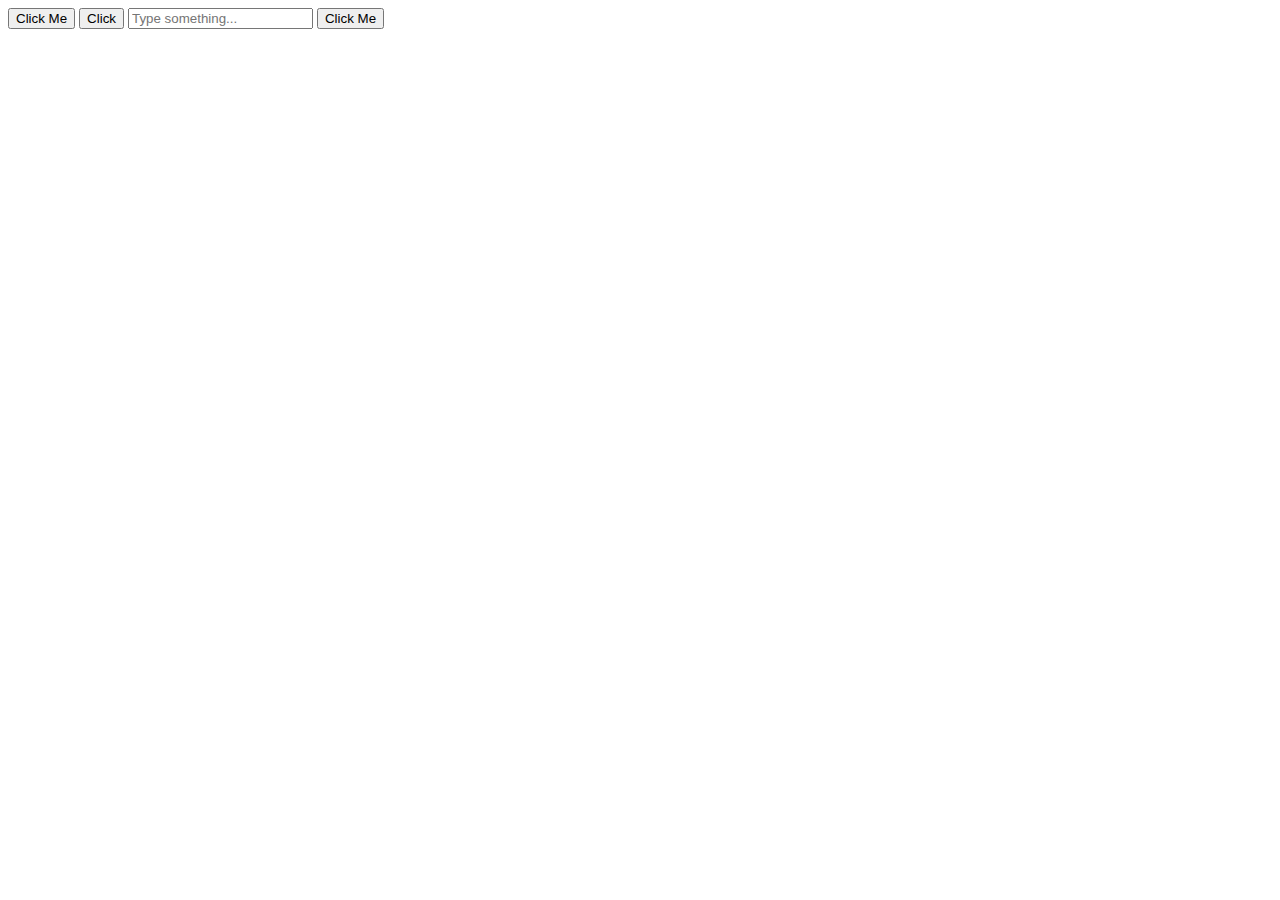
<file: Event_Objects/index.html>
<!DOCTYPE html>
<html lang="en">

<head>
    <meta charset="UTF-8">
    <meta name="viewport" content="width=device-width, initial-scale=1.0">
    <title>Document</title>
</head>

<body>
    <button onclick="showDetails(event)">Click Me</button>

    <button id="btn">Click</button>


    <input type="text" id="inputBox" placeholder="Type something..." />

    <script>
        document.getElementById("inputBox").addEventListener("keydown", function (event) {
            console.log("You pressed:", event.key);
        });
    </script>


    <script>
        document.getElementById("btn").addEventListener("click", function (event) {
            console.log("You clicked the button!");
            console.log("Mouse X:", event.clientX);
            console.log("Mouse Y:", event.clientY);
            console.log("Event Type:", event.type);
            console.log("Target:", event.target);
        });
    </script>


    <script>
        function showDetails(event) {
            console.log(event); // See all the event details
        }
    </script>

</body>

</html><button onclick="showDetails(event)">Click Me</button>
</file>
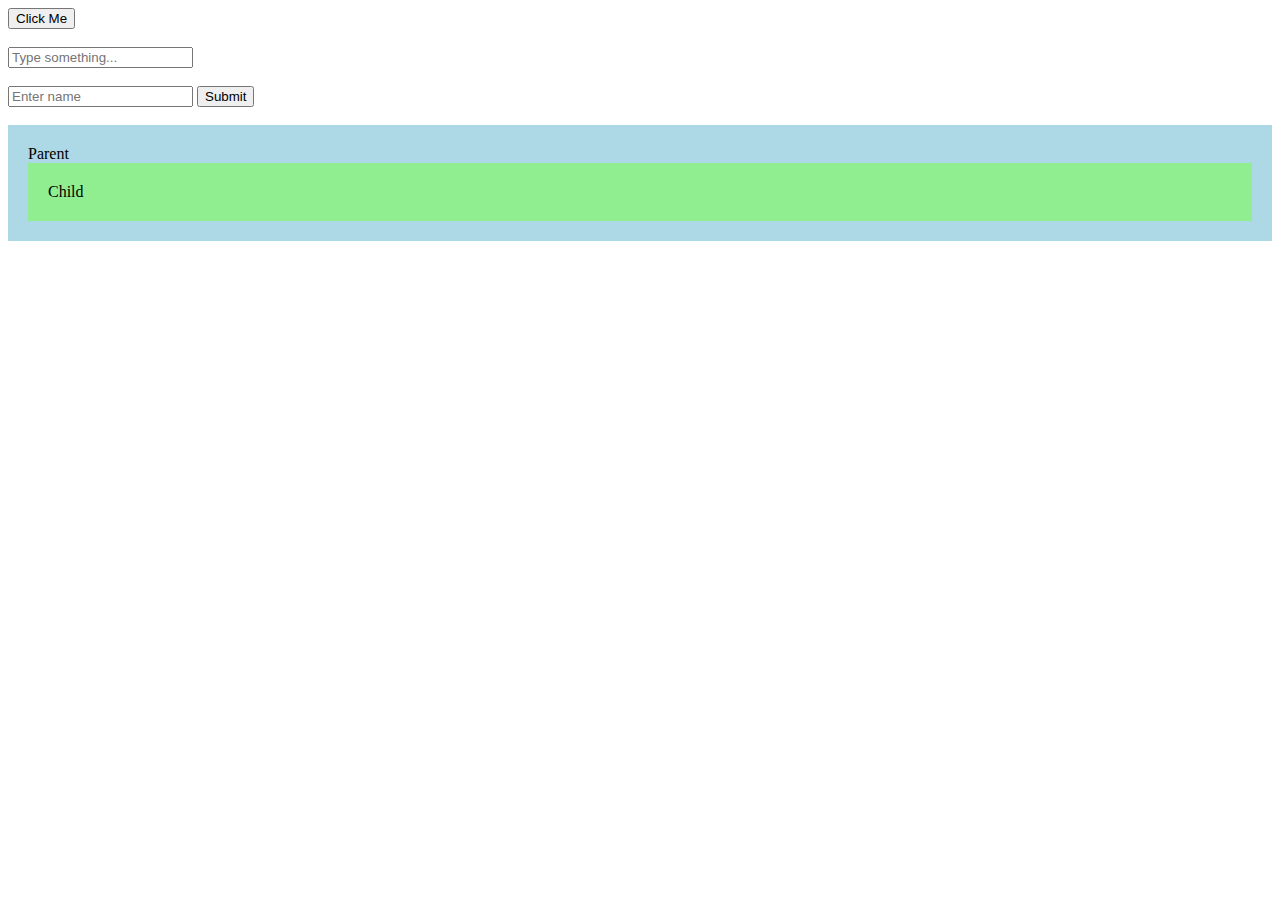
<file: Event_Objects_10/index.html>
<!DOCTYPE html>
<html lang="en">
<head>
  <meta charset="UTF-8">
  <title>Event Example</title>
</head>
<body>
  <button id="myBtn">Click Me</button>
  <br><br>
  <input id="myInput" placeholder="Type something..." />
  <br><br>
  <form id="myForm">
    <input type="text" placeholder="Enter name" />
    <button type="submit">Submit</button>
  </form>
  <br>
  <div id="parent" style="padding:20px; background:lightblue;">
    Parent
    <div id="child" style="padding:20px; background:lightgreen;">Child</div>
  </div>

  <script src="index.js"></script>
</body>
</html>
</file>
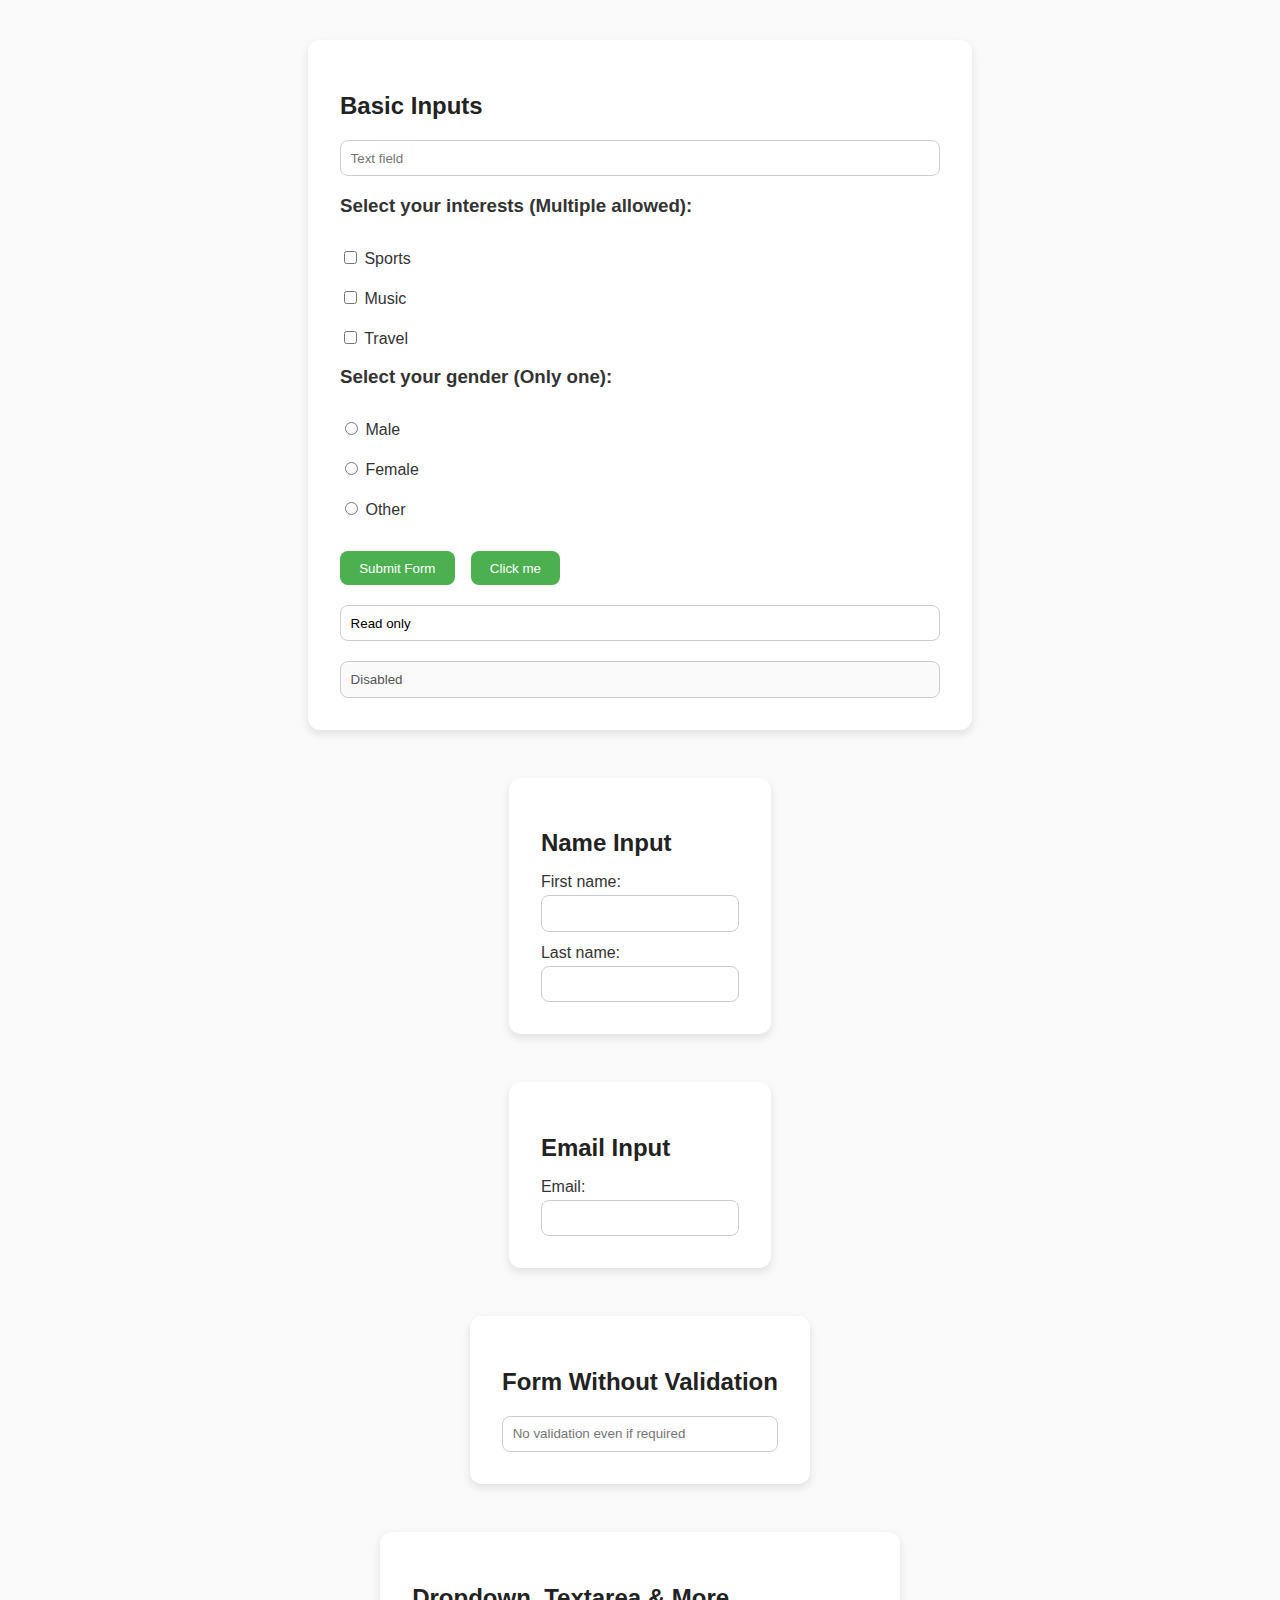
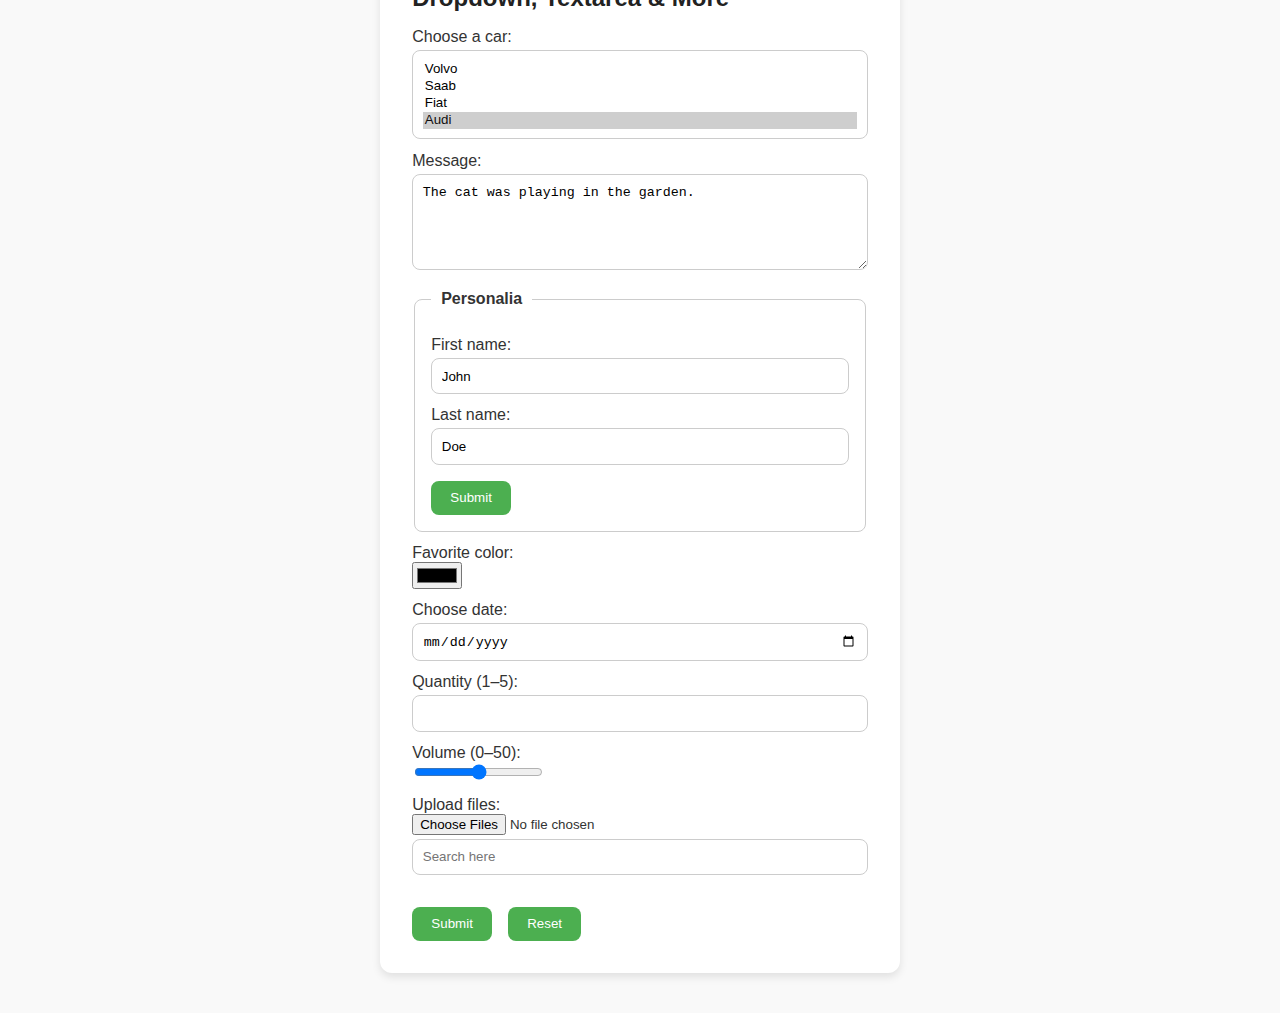
<file: HTML_FORM/index.html>
<!DOCTYPE html>
<html lang="en">
<head>
  <meta charset="UTF-8" />
  <meta name="viewport" content="width=device-width, initial-scale=1.0"/>
  <title>HTML Form Elements Explained</title>
  <link rel="stylesheet" href="styles.css" />
</head>
<body>

  <div class="form-wrapper">

    <!-- Basic input types in a styled form -->
    <form action="/submit_basic" method="get" class="form-block">
      <h2>Basic Inputs</h2>
      <input type="text" placeholder="Text field" size="30" />

      <!-- Multiple Selection - Checkboxes -->
      <div class="form-section">
        <h3>Select your interests (Multiple allowed):</h3>
        <div class="options-group">
          <label><input type="checkbox" name="interests" value="sports" /> Sports</label>
          <label><input type="checkbox" name="interests" value="music" /> Music</label>
          <label><input type="checkbox" name="interests" value="travel" /> Travel</label>
        </div>
      </div>

      <!-- Single Selection - Radio Buttons -->
      <div class="form-section">
        <h3>Select your gender (Only one):</h3>
        <div class="options-group">
          <label><input type="radio" name="gender" value="male" /> Male</label>
          <label><input type="radio" name="gender" value="female" /> Female</label>
          <label><input type="radio" name="gender" value="other" /> Other</label>
        </div>
      </div>

      <div class="button-group">
        <input type="submit" value="Submit Form" />
        <input type="button" value="Click me" />
        <input type="text" value="Read only" readonly />
        <input type="text" value="Disabled" disabled />
      </div>
    </form>

    <!-- Label binding to inputs -->
    <form action="/submit_name" method="post" class="form-block">
      <h2>Name Input</h2>
      <label for="fname">First name:</label>
      <input type="text" id="fname" name="fname" />

      <label for="lname">Last name:</label>
      <input type="text" id="lname" name="lname" />
    </form>

    <!-- Email form -->
    <form action="/action_page.php" autocomplete="off" class="form-block">
      <h2>Email Input</h2>
      <label for="email">Email:</label>
      <input type="email" id="email" name="email" required />
    </form>

    <!-- Form without validation -->
    <form action="/action_page.php" novalidate class="form-block">
      <h2>Form Without Validation</h2>
      <input type="text" placeholder="No validation even if required" required />
    </form>

    <!-- Dropdown and Textarea -->
    <form action="/action_page.php" class="form-block">
      <h2>Dropdown, Textarea & More</h2>
      <label for="cars">Choose a car:</label>
      <select id="cars" name="cars" size="4" multiple>
        <option value="volvo">Volvo</option>
        <option value="saab">Saab</option>
        <option value="fiat">Fiat</option>
        <option value="audi" selected>Audi</option>
      </select>

      <label for="message">Message:</label>
      <textarea name="message" rows="5" cols="30">The cat was playing in the garden.</textarea>

      <!-- Grouped Fieldset -->
      <fieldset>
        <legend>Personalia</legend>
        <label for="fname">First name:</label>
        <input type="text" id="fname" name="fname" value="John" />

        <label for="lname">Last name:</label>
        <input type="text" id="lname" name="lname" value="Doe" />

        <input type="submit" value="Submit" formaction="/submit_form_personal" />
      </fieldset>

      <!-- Additional input types -->
      <label for="favcolor">Favorite color:</label>
      <input type="color" id="favcolor" name="favcolor" />

      <label for="datemin">Choose date:</label>
      <input type="date" id="datemin" name="datemin" min="2015-01-02" max="2025-04-14" />

      <label for="quantity">Quantity (1–5):</label>
      <input type="number" id="quantity" name="quantity" min="1" max="5" />

      <label for="vol">Volume (0–50):</label>
      <input type="range" id="vol" name="vol" min="0" max="50" />

      <label for="files">Upload files:</label>
      <input type="file" id="files" name="files" multiple />

      <input type="search" placeholder="Search here" />

      <div class="button-group">
        <input type="submit" />
        <input type="reset" value="Reset" />
      </div>
    </form>

  </div>

</body>
</html>
</file>
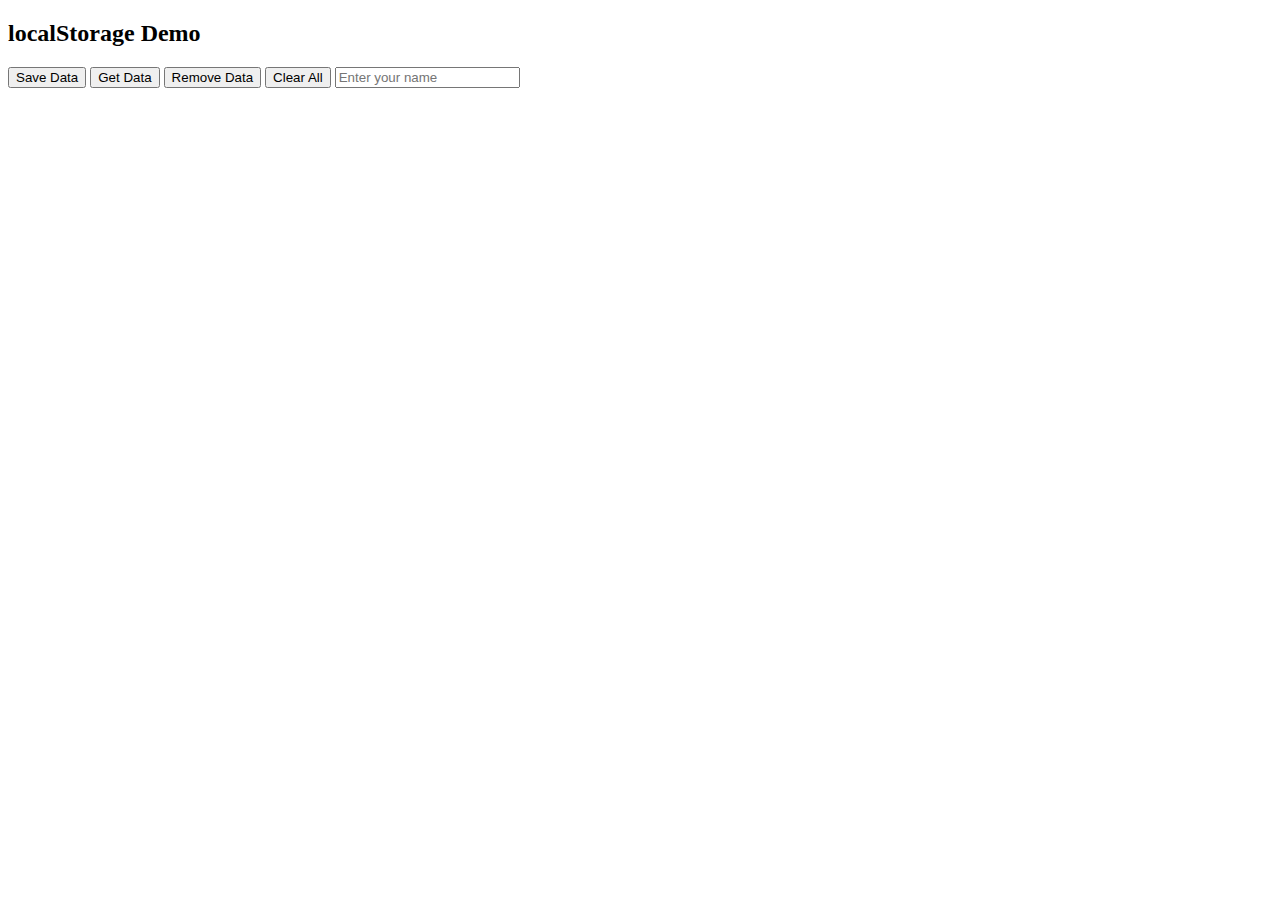
<file: JS_For_React/index.html>
<!DOCTYPE html>
<html lang="en">

<head>
    <meta charset="UTF-8">
    <meta name="viewport" content="width=device-width, initial-scale=1.0">
    <title>JS for React</title>
</head>

<body>
    <h2>localStorage Demo</h2>

    <button onclick="saveData()">Save Data</button>
    <button onclick="getData()">Get Data</button>
    <button onclick="removeData()">Remove Data</button>
    <button onclick="clearAll()">Clear All</button>
    <input type="text" id="usernameInput" placeholder="Enter your name" onchange="saveData(event)" />

    <p id="output"></p>

    <!-- Local Storage & Session Storage
Both are part of the Web Storage API, used to store key-value pairs in the browser.

localStorage
Persists even after closing the browser.
Commonly used for tokens, theme, user preferences, etc. -->


    <script>
        // Save data
        function saveData(e) {
            const username = e.target.value; // Get value from 
            localStorage.setItem("username", username);
            document.getElementById("output").innerText = "Data saved!";
        }

        // Get data
        function getData() {
            const user = localStorage.getItem("username");
            if (user) {
                document.getElementById("output").innerText = `Hello, ${user}!`;
            } else {
                document.getElementById("output").innerText = "No user found.";
            }
        }

        // Remove specific data
        function removeData() {
            localStorage.removeItem("username");
            document.getElementById("output").innerText = "Username removed.";
        }

        // Clear all data
        function clearAll() {
            localStorage.clear();
            document.getElementById("output").innerText = "All data cleared.";
        }
    </script>
 <!-- <script src="functions.js"></script> -->
    <script src="arr_obj.js"></script> 
    <!-- <script src="minortopics.js"></script>
    <script src="asynchronous.js"></script> -->
</body>

</html>
</file>
<file: HTML_FORM/styles.css>
body {
  font-family: "Segoe UI", Tahoma, Geneva, Verdana, sans-serif;
  background-color: #f9f9f9;
  padding: 2rem;
  color: #333;
}

.form-wrapper {
  display: flex;
  flex-direction: column;
  gap: 3rem;
}

.form-block {
  background-color: #ffffff;
  padding: 2rem;
  border-radius: 12px;
  box-shadow: 0 4px 8px rgba(0,0,0,0.1);
  max-width: 600px;
  margin: 0 auto;
}

.form-block h2 {
  margin-bottom: 1rem;
  color: #222;
}

.form-section {
  margin-top: 1rem;
}

.options-group {
  display: flex;
  flex-direction: column;
  gap: 0.5rem;
  margin-top: 0.5rem;
}

label {
  display: block;
  margin-top: 0.75rem;
  font-weight: 500;
}

input[type="text"],
input[type="email"],
input[type="number"],
input[type="date"],
input[type="search"],
select,
textarea {
  width: 100%;
  padding: 0.6rem;
  border-radius: 8px;
  border: 1px solid #ccc;
  margin-top: 0.25rem;
  box-sizing: border-box;
}

textarea {
  resize: vertical;
}

input[type="submit"],
input[type="reset"],
input[type="button"] {
  padding: 0.6rem 1.2rem;
  background-color: #4CAF50;
  color: white;
  border: none;
  border-radius: 8px;
  cursor: pointer;
  margin-top: 1rem;
}

input[type="submit"]:hover,
input[type="reset"]:hover,
input[type="button"]:hover {
  background-color: #388e3c;
}

.button-group {
  display: flex;
  gap: 1rem;
  flex-wrap: wrap;
  margin-top: 1rem;
}

fieldset {
  margin-top: 1rem;
  padding: 1rem;
  border-radius: 8px;
  border: 1px solid #ccc;
}

legend {
  font-weight: bold;
  padding: 0 10px;
}
</file>
